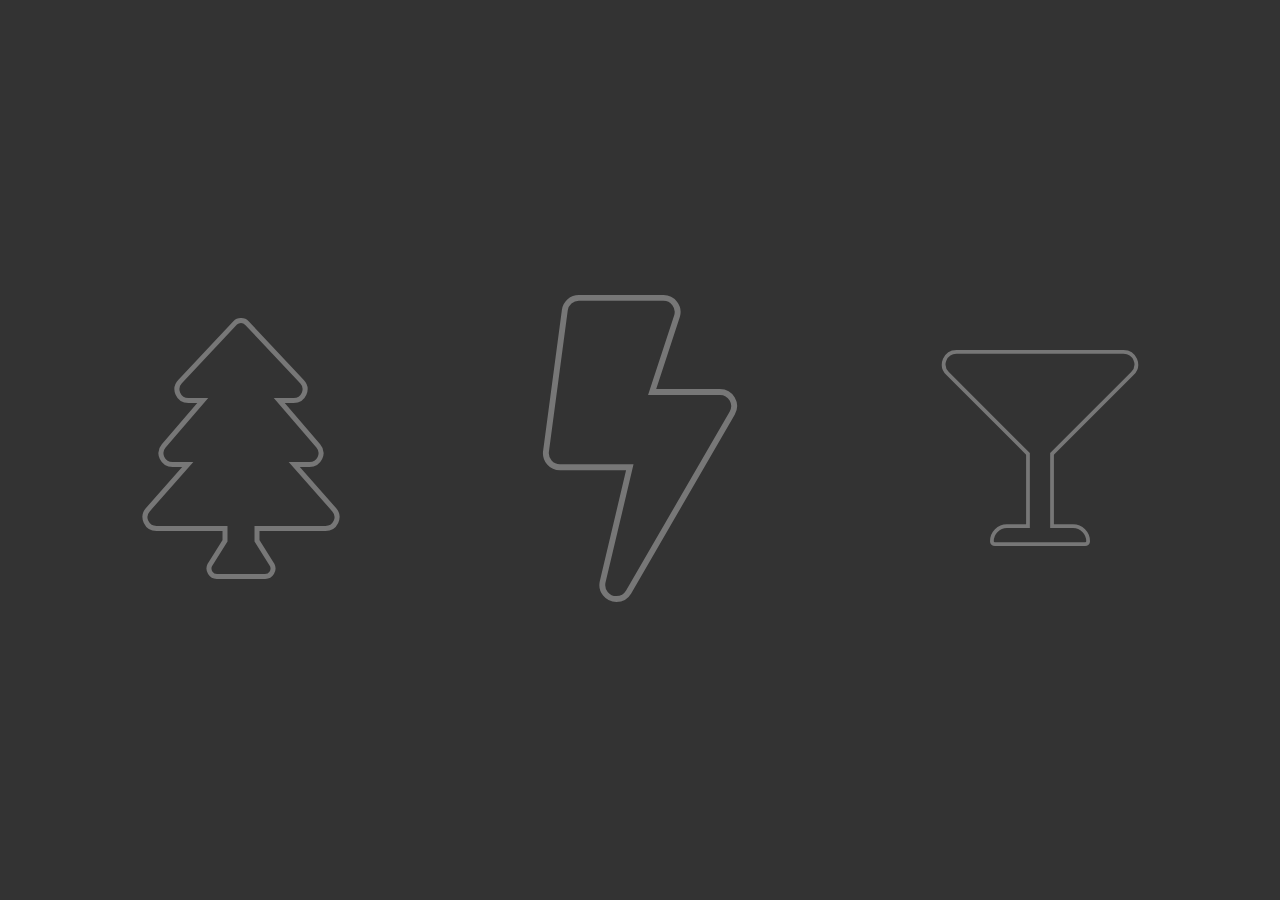
<file: svg-icons/index.html>
<!DOCTYPE html>
<html lang="en">

<head>
    <meta charset="UTF-8" />
    <meta name="viewport" content="width=device-width, initial-scale=1.0" />
    <link rel="stylesheet" href="style.css" />
    <title>SVG Icons</title>
</head>

<body>
    <div class="container">
        <!-- SVGs to go here -->
        <div class="icon">
            <svg aria-hidden="true" focusable="false" data-prefix="fas" data-icon="tree"
                class="svg-inline--fa fa-tree fa-w-12 icon__svg icon__svg--tree" role="img"
                xmlns="http://www.w3.org/2000/svg" viewBox="-10 -5 400 522">
                <path fill="currentColor"
                    d="M378.31 378.49L298.42 288h30.63c9.01 0 16.98-5 20.78-13.06 3.8-8.04 2.55-17.26-3.28-24.05L268.42 160h28.89c9.1 0 17.3-5.35 20.86-13.61 3.52-8.13 1.86-17.59-4.24-24.08L203.66 4.83c-6.03-6.45-17.28-6.45-23.32 0L70.06 122.31c-6.1 6.49-7.75 15.95-4.24 24.08C69.38 154.65 77.59 160 86.69 160h28.89l-78.14 90.91c-5.81 6.78-7.06 15.99-3.27 24.04C37.97 283 45.93 288 54.95 288h30.63L5.69 378.49c-6 6.79-7.36 16.09-3.56 24.26 3.75 8.05 12 13.25 21.01 13.25H160v24.45l-30.29 48.4c-5.32 10.64 2.42 23.16 14.31 23.16h95.96c11.89 0 19.63-12.52 14.31-23.16L224 440.45V416h136.86c9.01 0 17.26-5.2 21.01-13.25 3.8-8.17 2.44-17.47-3.56-24.26z">
                </path>
            </svg>
        </div>
        <div class="icon">
            <svg aria-hidden="true" focusable="false" data-prefix="fas" data-icon="bolt"
                class="svg-inline--fa fa-bolt fa-w-10 icon__svg icon__svg--bolt" role="img"
                xmlns="http://www.w3.org/2000/svg" viewBox="-10 -10 340 532">
                <path fill="currentColor"
                    d="M296 160H180.6l42.6-129.8C227.2 15 215.7 0 200 0H56C44 0 33.8 8.9 32.2 20.8l-32 240C-1.7 275.2 9.5 288 24 288h118.7L96.6 482.5c-3.6 15.2 8 29.5 23.3 29.5 8.4 0 16.4-4.4 20.8-12l176-304c9.3-15.9-2.2-36-20.7-36z">
                </path>
            </svg>
        </div>
        <div class="icon">
            <svg aria-hidden="true" focusable="false" data-prefix="fas" data-icon="glass-martini"
                class="svg-inline--fa fa-glass-martini fa-w-16 icon__svg icon__svg--glass" role="img"
                xmlns="http://www.w3.org/2000/svg" viewBox="-10 -10 532 532">
                <path fill="currentColor"
                    d="M502.05 57.6C523.3 36.34 508.25 0 478.2 0H33.8C3.75 0-11.3 36.34 9.95 57.6L224 271.64V464h-56c-22.09 0-40 17.91-40 40 0 4.42 3.58 8 8 8h240c4.42 0 8-3.58 8-8 0-22.09-17.91-40-40-40h-56V271.64L502.05 57.6z">
                </path>
            </svg>
        </div>
    </div>
</body>

</html>
</file>
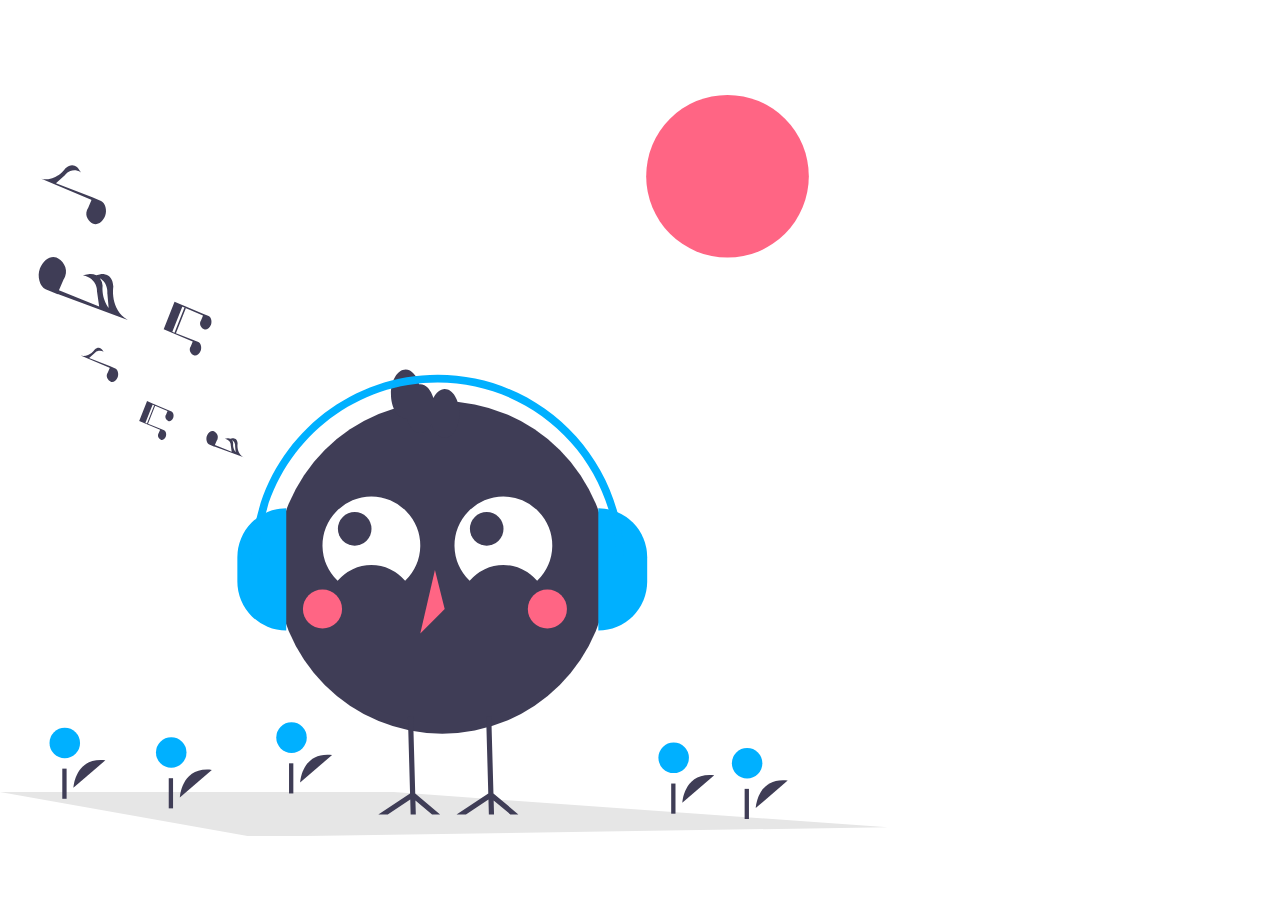
<file: svg-image/index.html>
<!DOCTYPE html>
<html lang="en">

<head>
    <meta charset="UTF-8" />
    <meta name="viewport" content="width=device-width, initial-scale=1.0" />
    <link rel="stylesheet" href="style.css">
    <title>SVG Image</title>
</head>

<body>
    <div class="container">
        <svg class="svg" id="a780dc9c-2107-4fd6-8fec-765248a5097a" data-name="Layer 1"
            xmlns="http://www.w3.org/2000/svg" width="887.77227" height="772.83071" viewBox="0 0 887.77227 772.83071">
            <title>happy_music</title>
            <polygon points="887.772 763.25 252.263 772.831 0 728.121 393.817 728.121 887.772 763.25" fill="#e6e6e6" />
            <circle class="svg__sun" cx="731.82227" cy="101.66024" r="101.66024" fill="#ff6584" />
            <path d="M335.9542,797.01953s1.487-31.15875,31.97119-27.537" transform="translate(-156.11386 -63.58465)"
                fill="#3f3d56" />
            <circle cx="171.2269" cy="688.52637" r="15.25711" fill="#00b0ff" />
            <rect x="168.74434" y="714.21843" width="4.30672" height="30.14703" fill="#3f3d56" />
            <path d="M838.40061,802.34205s1.487-31.15874,31.97119-27.537" transform="translate(-156.11386 -63.58465)"
                fill="#3f3d56" />
            <circle cx="673.67331" cy="693.8489" r="15.25711" fill="#00b0ff" />
            <rect x="671.19075" y="719.54095" width="4.30672" height="30.14703" fill="#3f3d56" />
            <path d="M911.85146,807.66458s1.487-31.15874,31.9712-27.537" transform="translate(-156.11386 -63.58465)"
                fill="#3f3d56" />
            <circle cx="747.12416" cy="699.17142" r="15.25711" fill="#00b0ff" />
            <rect x="744.64161" y="724.86348" width="4.30672" height="30.14703" fill="#3f3d56" />
            <path d="M456.24328,782.11645s1.487-31.15874,31.97119-27.53695" transform="translate(-156.11386 -63.58465)"
                fill="#3f3d56" />
            <circle cx="291.51598" cy="673.6233" r="15.25711" fill="#00b0ff" />
            <rect x="289.03342" y="699.31536" width="4.30672" height="30.14703" fill="#3f3d56" />
            <path d="M229.50369,787.439s1.487-31.15874,31.97119-27.537" transform="translate(-156.11386 -63.58465)"
                fill="#3f3d56" />
            <circle cx="64.77639" cy="678.94583" r="15.25711" fill="#00b0ff" />
            <rect x="62.29383" y="704.63788" width="4.30672" height="30.14703" fill="#3f3d56" />
            <circle cx="442.27688" cy="503.48191" r="166.22823" fill="#3f3d56" />
            <path d="M493.73979,580.41025a43.98767,43.98767,0,0,1,67.51907,0,48.89067,48.89067,0,1,0-67.51907,0Z"
                transform="translate(-156.11386 -63.58465)" fill="#fff" />
            <path d="M625.74457,580.41025a43.98759,43.98759,0,0,1,67.519,0,48.89064,48.89064,0,1,0-67.519,0Z"
                transform="translate(-156.11386 -63.58465)" fill="#fff" />
            <circle class="svg__eye" cx="354.70738" cy="464.81392" r="16.81788" fill="#3f3d56" />
            <circle class="svg__eye" cx="486.70738" cy="464.81392" r="16.81788" fill="#3f3d56" />
            <circle cx="322.49478" cy="545.03897" r="19.55626" fill="#ff6584" />
            <circle cx="547.39179" cy="545.03897" r="19.55626" fill="#ff6584" />
            <polygon points="434.943 505.926 420.276 569.484 444.721 545.039 434.943 505.926" fill="#ff6584" />
            <polygon
                points="510.307 750.38 493.655 736.404 494.043 750.38 488.871 750.38 488.458 735.602 465.975 750.38 456.563 750.38 488.29 729.526 487.061 685.737 486.143 652.666 491.302 652.524 492.233 685.737 493.461 729.487 518.348 750.38 510.307 750.38"
                fill="#3f3d56" />
            <polygon
                points="432.076 750.38 415.424 736.404 415.812 750.38 410.654 750.38 410.24 735.602 387.757 750.38 378.345 750.38 410.059 729.526 408.831 685.737 407.913 652.666 413.084 652.524 414.015 685.737 415.23 729.487 440.118 750.38 432.076 750.38"
                fill="#3f3d56" />
            <path
                d="M600.83528,388.61566c-4.56112,0-8.58481,3.543-11.27493,8.985-2.37112-8.18315-7.3527-13.874-13.1704-13.874a8.84714,8.84714,0,0,0-1.17422.19724c-2.23625-8.737-7.43356-14.86444-13.493-14.86444-8.1005,0-14.6672,10.9446-14.6672,24.44533s6.5667,24.44533,14.6672,24.44533a8.84716,8.84716,0,0,0,1.17422-.19725c2.23625,8.737,7.43356,14.86444,13.493,14.86444,4.56112,0,8.58481-3.543,11.27493-8.985,2.37113,8.18316,7.3527,13.874,13.1704,13.874,8.1005,0,14.6672-10.9446,14.6672-24.44533S608.93578,388.61566,600.83528,388.61566Z"
                transform="translate(-156.11386 -63.58465)" fill="#3f3d56" />
            <path
                d="M393.47351,507.83307h0a48.89061,48.89061,0,0,1,48.89061,48.89061v24.44543a48.89061,48.89061,0,0,1-48.89061,48.89061h0a0,0,0,0,1,0,0V507.83307A0,0,0,0,1,393.47351,507.83307Z"
                transform="translate(679.72382 1074.30814) rotate(180)" fill="#00b0ff" />
            <path
                d="M598.30346,444.24843h0A48.89061,48.89061,0,0,1,647.19412,493.139v24.44543a48.89061,48.89061,0,0,1-48.89061,48.89061h0a0,0,0,0,1,0,0V444.24843A0,0,0,0,1,598.30346,444.24843Z"
                fill="#00b0ff" />
            <path
                d="M780.03662,560.56514H772.2795c0-98.37742-80.03569-178.41374-178.41374-178.41374-98.37742,0-178.41374,80.03632-178.41374,178.41374H407.6949c0-102.655,83.51592-186.17086,186.17086-186.17086C696.52134,374.39428,780.03662,457.91019,780.03662,560.56514Z"
                transform="translate(-156.11386 -63.58465)" fill="#00b0ff" />
            <polygon points="131.69 367.997 131.69 367.997 131.69 367.997 131.69 367.997" fill="#3f3d56" />
            <path class="svg__note svg__note--small"
                d="M327.66117,411.058l.00139-.0029-3.64431-1.51771-15.37654-6.50027-5.51164-2.32988-.423,1.06789h0l-7.40381,18.694L316.14,429.28836l.1094.09906-1.40416,3.31082a5.86169,5.86169,0,0,0-.4899.95547c-.98358,2.48353.87418,4.95394,2.63035,5.6494s3.9773-.75381,4.96087-3.23734c.97022-2.44974.02206-5.5618-1.68937-6.31373l.00151-.0029-3.64431-1.51771-12.46676-4.84631,7.12325-17.98534-1.0558-.41806-7.12577,17.992-1.54154-.59929,7.15363-18.06223.18843.07978,14.6541,6.20232.10928.09906-1.404,3.31082a5.85137,5.85137,0,0,0-.48989.95547c-.98371,2.48353.87405,4.95394,2.63022,5.6494s3.9773-.75381,4.96087-3.23734C330.32064,414.922,329.37248,411.80993,327.66117,411.058Z"
                transform="translate(-156.11386 -63.58465)" fill="#3f3d56" />
            <path
                d="M399.78108,456.95208c-7.564-4.32464-6.05044-13.815-6.05044-13.815-.19032-6.16526-5.284-5.29259-5.284-5.29259l-1.85385.4231a5.62911,5.62911,0,0,0-2.75664-.50981l-2.82.47452c6.42137,1.50877,5.89378,6.88051,5.89378,6.88051l.89964,6.281-16.82582-6.78775,1.93187-4.555a8.12868,8.12868,0,0,0,.68046-1.32715c1.3661-3.44946-1.21409-6.88051-3.65325-7.84645-2.43916-.96618-5.524,1.0471-6.89022,4.49643-1.34744,3.40232-.0305,7.7247,2.3464,8.769l-.002.00415,5.06157,2.10782.03769-.11936Zm-8.54443-11.036.53956,6.012a13.8665,13.8665,0,0,1-2.52575-9.20675,5.82316,5.82316,0,0,0-1.12688-3.22524A6.83065,6.83065,0,0,1,391.23665,445.91606Z"
                transform="translate(-156.11386 -63.58465)" fill="#3f3d56" />
            <path
                d="M271.4328,368.0405l.002-.004-5.06157-2.10794-21.1545-8.22341,5.33923-4.75027a6.74419,6.74419,0,0,1,9.21683-1.5099l-1.65686-2.46248s-3.11483-4.12374-7.475.23935c0,0-5.39481,7.95307-13.86878,5.92579l28.94032,12.249.15187.13763-1.95014,4.59827a8.12429,8.12429,0,0,0-.68047,1.32715c-1.36609,3.44933,1.2141,6.88038,3.65326,7.84644s5.524-1.0471,6.89022-4.49643C275.12664,373.40733,273.8097,369.085,271.4328,368.0405Z"
                transform="translate(-156.11386 -63.58465)" fill="#3f3d56" />
            <path
                d="M348.87976,341.126l-1.95027,4.59826a8.13218,8.13218,0,0,0-.68034,1.32715c-1.36622,3.44933,1.214,6.88039,3.65313,7.84645s5.52412-1.0471,6.89022-4.49643c1.34756-3.40232.03062-7.7247-2.34627-8.76915l.002-.004-5.06157-2.10794-17.31509-6.73091,9.89338-24.97992-1.46629-.58077-9.89716,24.98925-2.141-.83221,9.9356-25.0868.26178.11078,20.353,8.61438.152.13763L357.2127,319.76a8.13743,8.13743,0,0,0-.68034,1.32715c-1.36622,3.44946,1.214,6.88051,3.65313,7.84657s5.52412-1.0471,6.89022-4.49656c1.34756-3.40231.03062-7.72469-2.34628-8.769l.002-.00416-5.06157-2.10781L338.98511,304.812h0l-.00088-.00038-.67088-.28358-7.65513-3.23608-10.87066,27.44744,28.9402,12.249Zm-18.809-38.35074Z"
                transform="translate(-156.11386 -63.58465)" fill="#3f3d56" />
            <path
                d="M257.16744,200.55646l.00353-.00706-8.71319-3.62856-36.41622-14.15627,9.19111-8.17728s6.11371-8.4828,15.86619-2.5991l-2.852-4.23907s-5.36217-7.09893-12.86781.41189c0,0-9.2869,13.69082-23.87434,10.201l49.81893,21.08581.26152.237-3.35707,7.91563a14.00544,14.00544,0,0,0-1.17137,2.28464c-2.35169,5.9379,2.08991,11.84429,6.28877,13.50732s9.50936-1.80256,11.86117-7.74045C263.52617,209.795,261.25917,202.35435,257.16744,200.55646Z"
                transform="translate(-156.11386 -63.58465)" fill="#3f3d56" />
            <path class="svg__note svg__note--large"
                d="M283.90741,319.4701c-18.08491-10.33993-14.46594-33.03029-14.46594-33.03029-.455-14.7407-12.63376-12.65406-12.63376-12.65406l-4.43241,1.01143a13.4583,13.4583,0,0,0-6.59088-1.219l-6.7425,1.13469c15.353,3.60738,14.09161,16.45074,14.09161,16.45074l2.15092,15.0171-40.229-16.2288,4.61893-10.89082a19.45075,19.45075,0,0,0,1.627-3.17306c3.26633-8.24724-2.90271-16.45062-8.73461-18.76034s-13.20748,2.50356-16.47381,10.75068c-3.22184,8.13468-.07322,18.46919,5.60983,20.96607l-.00479.00983,12.10177,5.03977.09011-.28534Zm-20.429-26.3861,1.29451,14.42385c-7.59564-10.08294-6.04314-22.06233-6.04314-22.06233a13.925,13.925,0,0,0-2.69425-7.71121C264.76078,282.95569,263.47837,293.084,263.47837,293.084Z"
                transform="translate(-156.11386 -63.58465)" fill="#3f3d56" />
        </svg>
    </div>
</body>

</html>
</file>
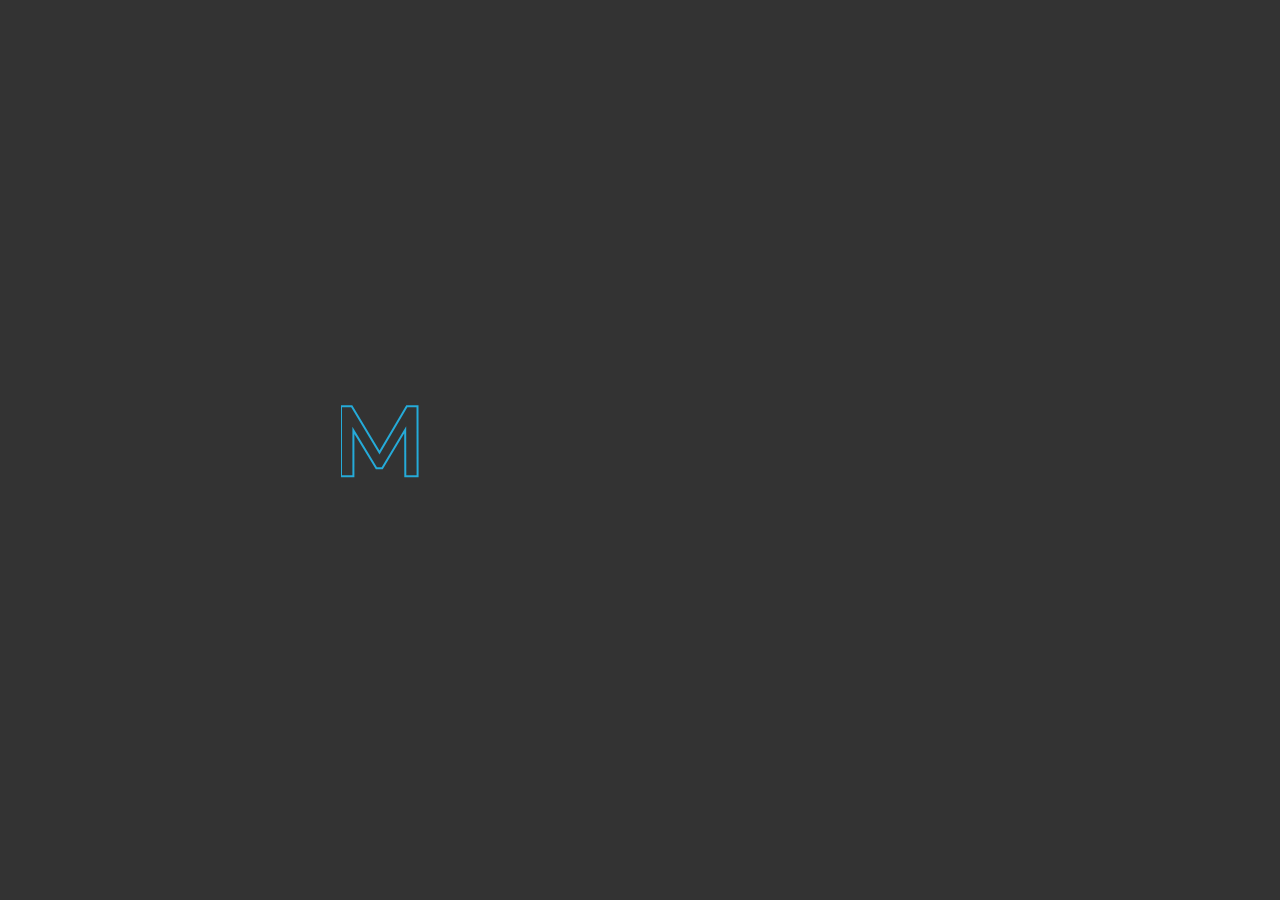
<file: svg-text/index.html>
<!DOCTYPE html>
<html lang="en">

<head>
    <meta charset="UTF-8" />
    <meta name="viewport" content="width=device-width, initial-scale=1.0" />
    <link rel="stylesheet" href="style.css" />
    <title>SVG Text</title>
</head>

<body>
    <div class="container">
        <div class="text">
            <svg class="text__svg" width="597.9" height="97.3" viewBox="0 0 597.9 97.3"
                xmlns="http://www.w3.org/2000/svg">
                <g class="text__group" id="svgGroup" stroke-linecap="round" fill-rule="evenodd" font-size="9pt"
                    stroke="#000" stroke-width="0.25mm" fill="none" style="stroke:#000;stroke-width:0.25mm;fill:none">
                    <path
                        d="M 76.6 77.2 L 64.3 77.2 L 64.2 30.8 L 41.2 69.2 L 35.4 69.2 L 12.4 31.4 L 12.4 77.2 L 0 77.2 L 0 7.2 L 10.7 7.2 L 38.5 53.6 L 65.8 7.2 L 76.5 7.2 L 76.6 77.2 Z"
                        id="0" vector-effect="non-scaling-stroke" />
                    <path
                        d="M 132.3 23.8 L 144.3 23.8 L 119.3 81.5 A 42.868 42.868 0 0 1 116.966 86.435 Q 114.238 91.31 110.8 93.75 A 19.056 19.056 0 0 1 102.528 97.02 A 25.231 25.231 0 0 1 98.7 97.3 Q 94.7 97.3 90.8 96 A 20.568 20.568 0 0 1 87.451 94.562 A 15.293 15.293 0 0 1 84.4 92.4 L 89.4 83.2 Q 91.2 84.9 93.65 85.9 A 13.108 13.108 0 0 0 98.054 86.888 A 12.47 12.47 0 0 0 98.6 86.9 A 10.521 10.521 0 0 0 101.069 86.625 A 7.616 7.616 0 0 0 104.05 85.2 A 9.473 9.473 0 0 0 105.55 83.681 Q 106.827 82.088 107.964 79.58 A 30.327 30.327 0 0 0 108 79.5 L 108.9 77.4 L 85.6 23.8 L 98.6 23.8 L 115.4 63.3 L 132.3 23.8 Z"
                        id="1" vector-effect="non-scaling-stroke" />
                    <path
                        d="M 270.8 7.2 L 283.2 7.2 L 260 77.2 L 246.2 77.2 L 228.9 25.4 L 211.3 77.2 L 197.4 77.2 L 174.2 7.2 L 187.7 7.2 L 205.1 60.4 L 223.2 7.2 L 235.2 7.2 L 252.9 60.7 L 270.8 7.2 Z"
                        id="3" vector-effect="non-scaling-stroke" />
                    <path
                        d="M 344.1 54.5 L 302.2 54.5 Q 303.3 60.4 307.95 63.85 A 17.225 17.225 0 0 0 315.211 66.928 A 23.7 23.7 0 0 0 319.5 67.3 A 21.836 21.836 0 0 0 326.723 66.15 A 18.735 18.735 0 0 0 334 61.5 L 340.7 69.2 A 22.495 22.495 0 0 1 331.942 75.561 A 26.225 26.225 0 0 1 331.6 75.7 A 30.514 30.514 0 0 1 323.979 77.616 A 38.949 38.949 0 0 1 319.2 77.9 Q 310.4 77.9 303.7 74.4 Q 297 70.9 293.35 64.65 A 26.884 26.884 0 0 1 289.789 52.929 A 32.626 32.626 0 0 1 289.7 50.5 A 29.43 29.43 0 0 1 291.087 41.356 A 26.451 26.451 0 0 1 293.25 36.45 Q 296.8 30.2 303.1 26.7 A 28.024 28.024 0 0 1 314.811 23.29 A 34.031 34.031 0 0 1 317.3 23.2 A 30.244 30.244 0 0 1 325.553 24.292 A 26.098 26.098 0 0 1 331.25 26.65 Q 337.4 30.1 340.85 36.35 A 27.59 27.59 0 0 1 343.996 46.104 A 35.246 35.246 0 0 1 344.3 50.8 Q 344.3 52.1 344.1 54.5 Z M 302.1 46.2 L 332.4 46.2 A 15.958 15.958 0 0 0 330.737 40.877 A 14.268 14.268 0 0 0 327.5 36.8 A 14.377 14.377 0 0 0 319.338 33.307 A 19.062 19.062 0 0 0 317.3 33.2 A 16.832 16.832 0 0 0 312.081 33.98 A 14.307 14.307 0 0 0 307.15 36.75 A 14.616 14.616 0 0 0 302.356 44.85 A 18.953 18.953 0 0 0 302.1 46.2 Z"
                        id="4" vector-effect="non-scaling-stroke" />
                    <path
                        d="M 368.2 70.3 L 368.2 77.2 L 356.3 77.2 L 356.3 3 L 368.8 3 L 368.8 30.3 Q 372 26.8 376.35 25 Q 380.7 23.2 385.9 23.2 A 30.661 30.661 0 0 1 394.153 24.276 A 26.313 26.313 0 0 1 399.85 26.6 Q 406 30 409.5 36.2 A 27.004 27.004 0 0 1 412.723 46.094 A 34.131 34.131 0 0 1 413 50.5 A 31.886 31.886 0 0 1 412.013 58.581 A 26.448 26.448 0 0 1 409.5 64.85 Q 406 71.1 399.85 74.5 A 27.372 27.372 0 0 1 389.001 77.76 A 33.648 33.648 0 0 1 385.9 77.9 A 27.658 27.658 0 0 1 379.55 77.195 A 23.623 23.623 0 0 1 375.85 76 Q 371.3 74.1 368.2 70.3 Z M 384.5 67.2 A 16.911 16.911 0 0 0 390.159 66.288 A 14.589 14.589 0 0 0 395.85 62.6 Q 400.3 58 400.3 50.5 A 20.536 20.536 0 0 0 399.628 45.108 A 15.207 15.207 0 0 0 395.85 38.4 A 14.891 14.891 0 0 0 385.563 33.828 A 19.874 19.874 0 0 0 384.5 33.8 A 16.955 16.955 0 0 0 379.257 34.591 A 15.207 15.207 0 0 0 376.4 35.85 Q 372.8 37.9 370.7 41.7 A 16.718 16.718 0 0 0 368.805 47.493 A 21.399 21.399 0 0 0 368.6 50.5 Q 368.6 55.5 370.7 59.3 Q 372.8 63.1 376.4 65.15 Q 380 67.2 384.5 67.2 Z"
                        id="5" vector-effect="non-scaling-stroke" />
                    <path
                        d="M 418.8 71.9 L 423.6 62.4 A 27.047 27.047 0 0 0 427.971 64.741 A 36.389 36.389 0 0 0 432.25 66.25 A 36.574 36.574 0 0 0 440.511 67.658 A 33.417 33.417 0 0 0 442.2 67.7 A 31.839 31.839 0 0 0 445.971 67.497 Q 453.4 66.606 453.4 61.8 A 4.202 4.202 0 0 0 453.048 60.042 Q 452.591 59.038 451.542 58.387 A 5.926 5.926 0 0 0 450.55 57.9 Q 447.7 56.8 441.4 55.8 A 111.057 111.057 0 0 1 437.152 55.077 Q 435.263 54.715 433.637 54.321 A 47.432 47.432 0 0 1 430.65 53.5 Q 426.5 52.2 423.45 48.95 Q 420.4 45.7 420.4 39.9 A 14.552 14.552 0 0 1 421.963 33.11 Q 423.401 30.331 426.164 28.187 A 19.167 19.167 0 0 1 426.75 27.75 Q 433.1 23.2 443.9 23.2 Q 449.4 23.2 454.9 24.45 A 41.844 41.844 0 0 1 458.744 25.507 Q 461.713 26.488 463.9 27.8 L 459.1 37.3 A 29.212 29.212 0 0 0 445.411 33.337 A 35.129 35.129 0 0 0 443.8 33.3 A 29.429 29.429 0 0 0 440.768 33.446 Q 437.687 33.766 435.738 34.791 A 8.14 8.14 0 0 0 435.45 34.95 A 7.214 7.214 0 0 0 434.011 36.021 A 4.432 4.432 0 0 0 432.6 39.3 A 4.521 4.521 0 0 0 433.02 41.286 Q 433.732 42.764 435.65 43.55 Q 438.186 44.59 443.039 45.526 A 103.476 103.476 0 0 0 445.1 45.9 A 106.352 106.352 0 0 1 449.403 46.658 Q 452.973 47.368 455.6 48.2 Q 459.7 49.5 462.65 52.6 Q 465.266 55.349 465.562 60.142 A 20.393 20.393 0 0 1 465.6 61.4 Q 465.6 68.9 459.1 73.4 Q 453.933 76.978 445.796 77.711 A 48.997 48.997 0 0 1 441.4 77.9 Q 434.9 77.9 428.7 76.2 A 44.643 44.643 0 0 1 424.443 74.815 Q 422.383 74.02 420.705 73.088 A 21.283 21.283 0 0 1 418.8 71.9 Z"
                        id="6" vector-effect="non-scaling-stroke" />
                    <path
                        d="M 476.4 77.2 L 476.4 23.8 L 488.9 23.8 L 488.9 77.2 L 476.4 77.2 Z M 479.754 14.528 A 8.874 8.874 0 0 0 482.7 15 Q 486.2 15 488.45 12.75 A 7.561 7.561 0 0 0 490.102 10.324 A 7.978 7.978 0 0 0 490.7 7.2 A 8.102 8.102 0 0 0 490.691 6.817 A 6.572 6.572 0 0 0 488.4 2.05 A 7.812 7.812 0 0 0 485.555 0.421 A 9.318 9.318 0 0 0 482.7 0 A 10.359 10.359 0 0 0 482.172 0.014 A 7.916 7.916 0 0 0 477 2.15 A 7.222 7.222 0 0 0 475.368 4.356 A 7.292 7.292 0 0 0 474.7 7.5 A 8.705 8.705 0 0 0 474.705 7.798 A 6.99 6.99 0 0 0 477 12.85 A 7.735 7.735 0 0 0 479.754 14.528 Z"
                        id="7" vector-effect="non-scaling-stroke" />
                    <path
                        d="M 533.9 65.4 L 537.4 74.3 A 13.667 13.667 0 0 1 534.103 76.275 A 17.237 17.237 0 0 1 532.05 77 A 23.855 23.855 0 0 1 526.053 77.892 A 26.848 26.848 0 0 1 525.4 77.9 A 27.062 27.062 0 0 1 520.056 77.405 Q 516.833 76.755 514.351 75.254 A 14.596 14.596 0 0 1 511.8 73.3 A 14.742 14.742 0 0 1 507.87 66.633 Q 507.19 64.3 507.042 61.503 A 30.195 30.195 0 0 1 507 59.9 L 507 34.2 L 498.2 34.2 L 498.2 24.2 L 507 24.2 L 507 12 L 519.5 12 L 519.5 24.2 L 533.8 24.2 L 533.8 34.2 L 519.5 34.2 L 519.5 59.6 A 12.845 12.845 0 0 0 519.686 61.857 Q 520.094 64.141 521.4 65.55 A 6.112 6.112 0 0 0 524.347 67.288 Q 525.494 67.6 526.9 67.6 A 13.222 13.222 0 0 0 530.166 67.216 A 9.928 9.928 0 0 0 533.9 65.4 Z"
                        id="8" vector-effect="non-scaling-stroke" />
                    <path
                        d="M 597.7 54.5 L 555.8 54.5 Q 556.9 60.4 561.55 63.85 A 17.225 17.225 0 0 0 568.811 66.928 A 23.7 23.7 0 0 0 573.1 67.3 A 21.836 21.836 0 0 0 580.323 66.15 A 18.735 18.735 0 0 0 587.6 61.5 L 594.3 69.2 A 22.495 22.495 0 0 1 585.542 75.561 A 26.225 26.225 0 0 1 585.2 75.7 A 30.514 30.514 0 0 1 577.579 77.616 A 38.949 38.949 0 0 1 572.8 77.9 Q 564 77.9 557.3 74.4 Q 550.6 70.9 546.95 64.65 A 26.884 26.884 0 0 1 543.389 52.929 A 32.626 32.626 0 0 1 543.3 50.5 A 29.43 29.43 0 0 1 544.687 41.356 A 26.451 26.451 0 0 1 546.85 36.45 Q 550.4 30.2 556.7 26.7 A 28.024 28.024 0 0 1 568.411 23.29 A 34.031 34.031 0 0 1 570.9 23.2 A 30.244 30.244 0 0 1 579.153 24.292 A 26.098 26.098 0 0 1 584.85 26.65 Q 591 30.1 594.45 36.35 A 27.59 27.59 0 0 1 597.596 46.104 A 35.246 35.246 0 0 1 597.9 50.8 Q 597.9 52.1 597.7 54.5 Z M 555.7 46.2 L 586 46.2 A 15.958 15.958 0 0 0 584.337 40.877 A 14.268 14.268 0 0 0 581.1 36.8 A 14.377 14.377 0 0 0 572.938 33.307 A 19.062 19.062 0 0 0 570.9 33.2 A 16.832 16.832 0 0 0 565.681 33.98 A 14.307 14.307 0 0 0 560.75 36.75 A 14.616 14.616 0 0 0 555.956 44.85 A 18.953 18.953 0 0 0 555.7 46.2 Z"
                        id="9" vector-effect="non-scaling-stroke" />
                </g>
            </svg>
        </div>
    </div>

    <script src="./app.js"></script>
</body>

</html>
</file>
<file: svg-icons/style.css>
:root {
    --primary: #25abd9;
}

* {
    box-sizing: border-box;
}

body {
    background-color: #333;
    margin: 0;
    padding: 0;
}

.container {
    align-items: center;
    display: flex;
    height: 100vh;
    justify-content: space-between;
    margin: auto;
    width: 1000px;
}

.icon {
    width: 200px;
}

.icon path {
    fill: transparent;
    stroke: #777;
    stroke-width: 10;
}

.icon__svg--tree path {
    stroke-dasharray: 1860;
    stroke-dashoffset: 0;
}

.icon__svg--bolt path {
    stroke-dasharray: 1550;
    stroke-dashoffset: 0;
}

.icon__svg--glass path {
    stroke-dasharray: 2100;
    stroke-dashoffset: 0;
}

/* Hover */
.icon__svg--tree:hover path {
    animation: treeAnimation 2s linear forwards;
}

.icon__svg--bolt:hover path {
    animation: boltAnimation 2s linear forwards;
}

.icon__svg--glass path {
    animation: glassAnimation 2s linear forwards;
}

/* Keyframes */

@keyframes treeAnimation {
    0% {
        stroke-dashoffset: 0;
    }
    40% {
        stroke-dashoffset: 1860;
        stroke: #777;
    }

    41% {
        stroke: var(--primary);
    }

    80% {
        stroke: dashoffset 3720px;
        fill: transparent;
    }

    100% {
        stroke: var(--primary);
        fill: var(--primary);
        stroke: dashoffset 3720px;
    }
}

@keyframes boltAnimation {
    0% {
        stroke-dashoffset: 0;
    }
    40% {
        stroke-dashoffset: 1550;
        stroke: #777;
    }

    41% {
        stroke: var(--primary);
    }

    80% {
        stroke: dashoffset 3100px;
        fill: transparent;
    }

    100% {
        stroke: var(--primary);
        fill: var(--primary);
        stroke: dashoffset 3100px;
    }
}

@keyframes glassAnimation {
    0% {
        stroke-dashoffset: 0;
    }
    40% {
        stroke-dashoffset: 2100;
        stroke: #777;
    }

    41% {
        stroke: var(--primary);
    }

    80% {
        stroke: dashoffset 4200px;
        fill: transparent;
    }

    100% {
        stroke: var(--primary);
        fill: var(--primary);
        stroke: dashoffset 4200px;
    }
}
</file>
<file: svg-text/style.css>
:root {
    --primary: #25abd9;
}

* {
    box-sizing: border-box;
}

body {
    background-color: #333;
    margin: 0;
    padding: 0;
}

.container {
    align-items: center;
    display: flex;
    height: 100vh;
    justify-content: center;
}

.text__svg path {
    animation: lineDraw, 2s ease forwards;
    stroke: var(--primary);
    stroke-width: 2px;
}

.text__svg path :first-child {
    stroke-dasharray: 482;
    stroke-dashoffset: 482;
}

.text__svg path:nth-child(2) {
    stroke-dasharray: 312;
    stroke-dashoffset: 312;
}

.text__svg path:nth-child(3) {
    stroke-dasharray: 548;
    stroke-dashoffset: 548;
}
.text__svg path:nth-child(4) {
    stroke-dasharray: 326;
    stroke-dashoffset: 326;
}
.text__svg path:nth-child(5) {
    stroke-dasharray: 362;
    stroke-dashoffset: 362;
}
.text__svg path:nth-child(6) {
    stroke-dasharray: 283;
    stroke-dashoffset: 283;
}
.text__svg path:nth-child(7) {
    stroke-dasharray: 181;
    stroke-dashoffset: 181;
}
.text__svg path:nth-child(8) {
    stroke-dasharray: 226;
    stroke-dashoffset: 226;
}
.text__svg path:nth-child(9) {
    stroke-dasharray: 326;
    stroke-dashoffset: 326;
}

/* Keyframes */
@keyframes lineDraw {
    100% {
        stroke-dashoffset: 0;
    }
}
</file>
<file: svg-image/style.css>
* {
    box-sizing: border-box;
}

body {
    margin: 0;
    padding: 0;
}

.container {
    align-items: center;
    display: flex;
    height: 100vh;
}
.svh {
    height: 50%;
}

/* Items to animate */

.svg__sun {
    animation: sunAnimation 2s ease-in-out infinite alternate;
    transform: scale(0.8);
    transform-origin: 80% 20%;
}

.svg__eye {
    animation: eyesAnimation 5s ease-in-out infinite;
}

.svg__note {
    animation: noteAnimation 1s ease-in-out infinite alternate;
    opacity: 1;
}

.svg__note--large {
    animation-delay: 0.5s;
}

/* Keyframes */
@keyframes sunAnimation {
    100% {
        transform: scale(0.9);
    }
}

@keyframes eyesAnimation {
    20% {
        transform: translateX(30px);
    }

    40% {
        transform: translateX(30px);
    }
    60% {
        transform: translateX(0);
    }
}

@keyframes noteAnimation {
    100% {
        opacity: 0;
    }
}
</file>
